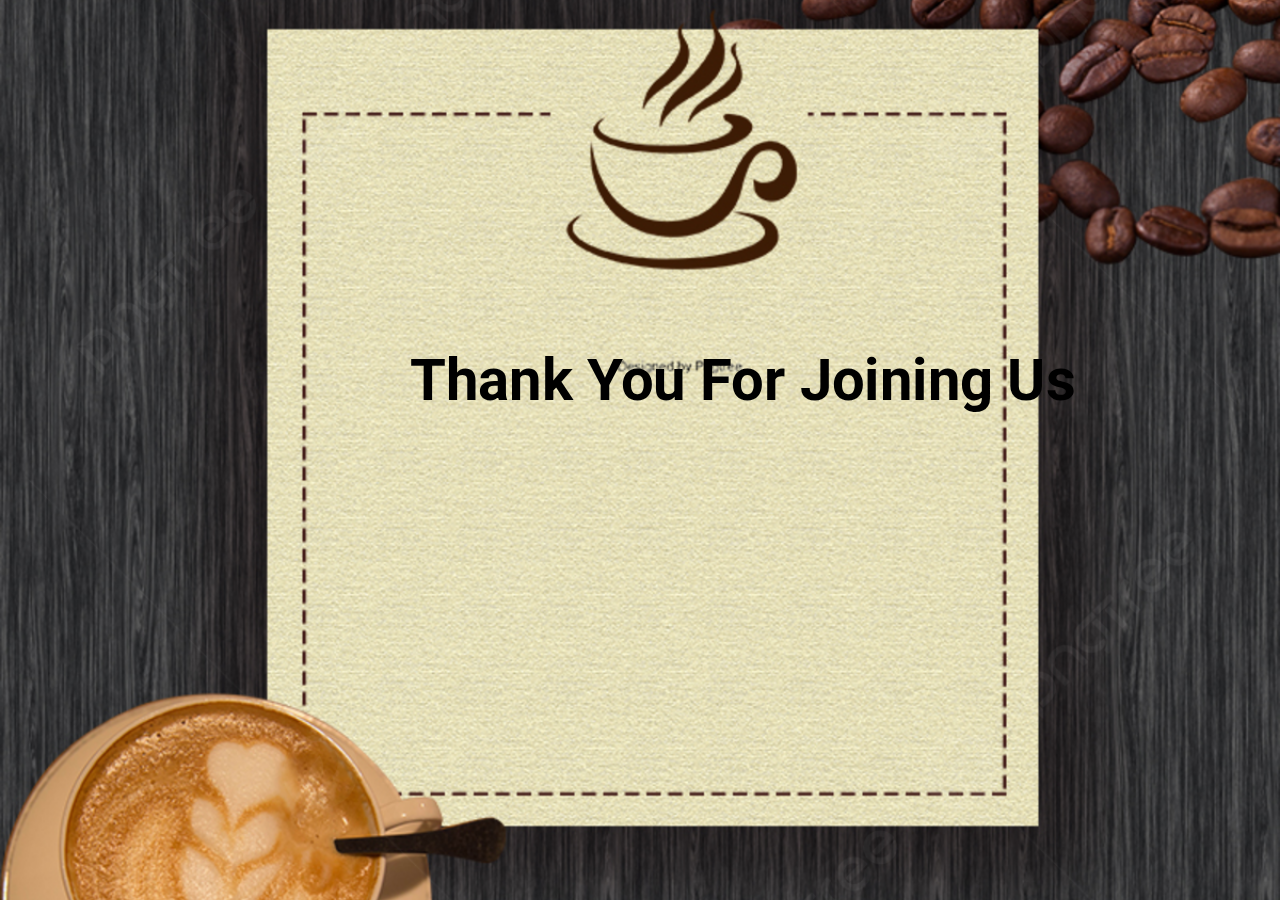
<file: destination_page.html>
<!DOCTYPE html>
<html lang="en">
<head>
    <meta charset="UTF-8">
    <meta name="viewport" content="width=device-width, initial-scale=1.0">
    <title>Document</title>

    <link rel="stylesheet" href="https://cdnjs.cloudflare.com/ajax/libs/font-awesome/6.5.2/css/all.min.css">

    <link rel="stylesheet" href="formstyle.css">

    <style>
     
         /* h3{
            padding-left: 35%;
        }
         */

    </style>
</head>
<body>
    <!-- form section starts  -->
     <!-- <div class="form">
    <h1>thank you for joining us</h1> -->
     <!-- <img src="img/background image for form.png" alt="">  -->
    <!-- </div> -->
     <section class="home" id="home">
    <div class="content">
        <h3>Thank You For Joining Us</h3>
        <!-- <marquee behavior="scroll" direction="left">Thank You For Joining Us</marquee> -->

     </section>
</body>
</html>
</file>
<file: formstyle.css>
@import url('https://fonts.googleapis.com/css2?family=Roboto:wght@100;300;400;500;700&display=swap');

:root{
    --main-color:#d3ad7f;
    --black:#13131a;
    --bg:#010103;
    --border:1rem solid rgba(255,255,255,.3);
}
*{
font-family: "Roboto", sans-serif;
margin:0;padding:0;
box-sizing: border-box;
outline:none; border: none;
text-decoration:none;
text-transform: capitalize;
transition: 2s linear;
}
h3{
    padding-left: 35%;
    font-size: 3rem;
    padding-top: 25%;
    padding-right: 20%;
    transform: scale(1.2);
}
.home{
    min-height: 100vh;
    /* max-width: 150vh;  */
   
   
/* display: flex; */
/* align-items: center; */
background: url(img/logo.50.jpg) no-repeat;
background-size: cover;
background-position: center;
}
 marquee{
    /* width: 100%;
    overflow: hidden;
    white-space: nowrap;
    box-sizing: border-box;
    animation: marquee 10s linear infinite; */
    font-size: 4rem;
    padding-top: 50%;
}

/* .marquee {
    display: inline-block;
    padding-left: 100%;
}

@keyframes marquee {
    0%   { transform: translate(0, 0); }
    100% { transform: translate(-100%, 0); }
} */
</file>
